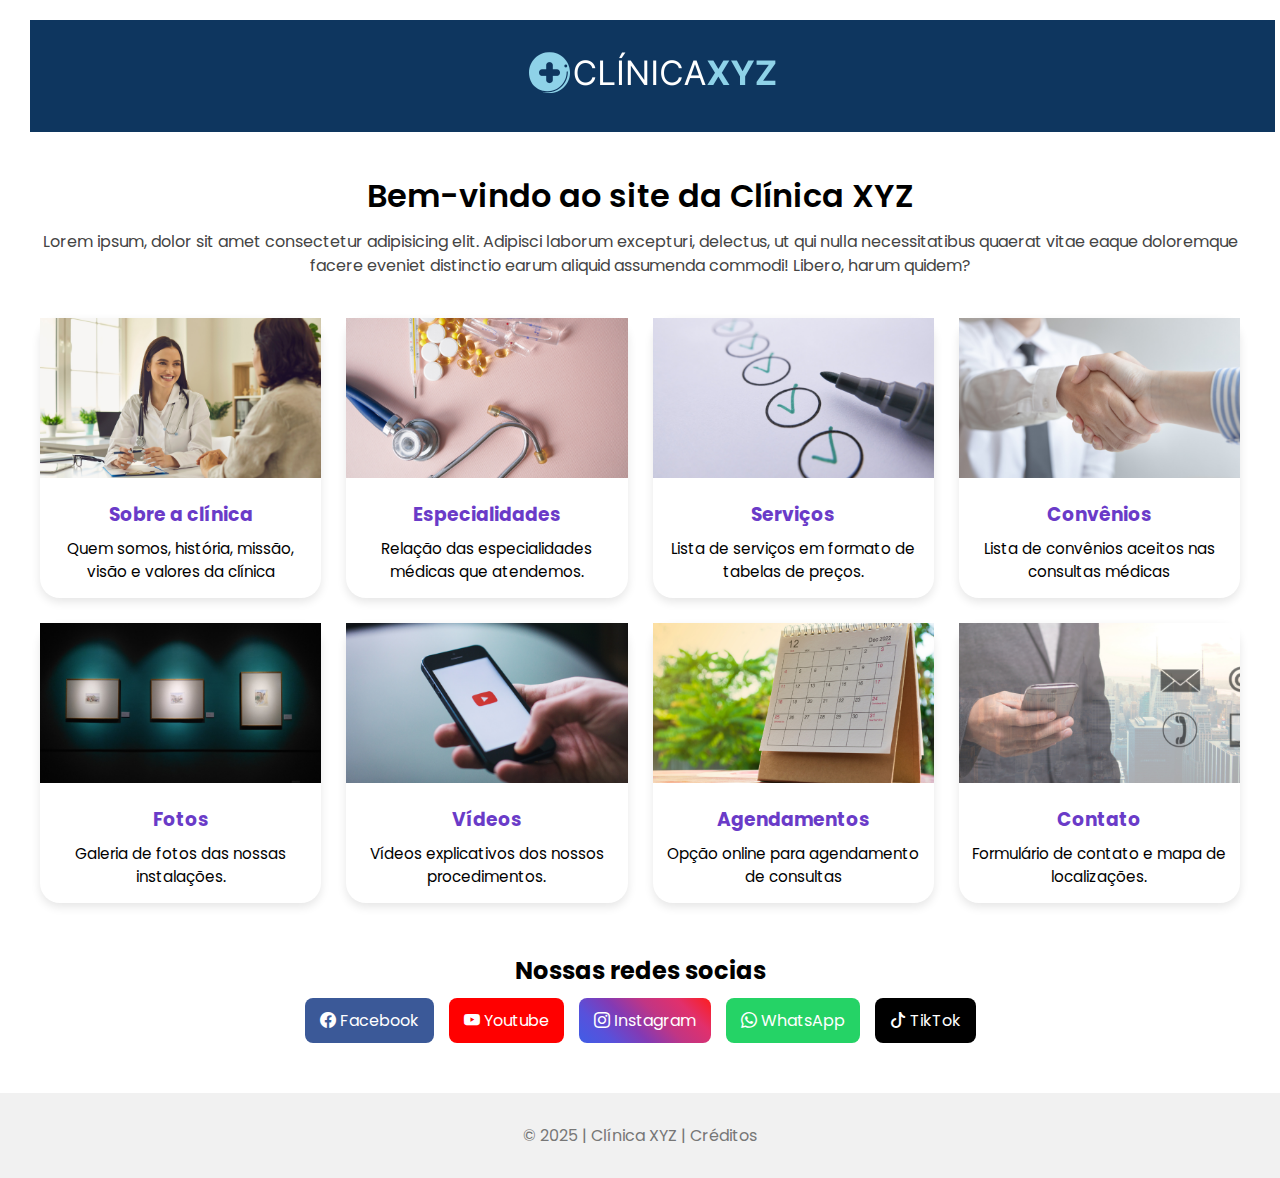
<file: Aulas/index.html>
<!DOCTYPE html>
<html lang="pt-BR">
<head>
    <meta charset="UTF-8">
    <meta name="viewport" content="width=device-width, initial-scale=1.0">
    <title>Clínica XYZ - Atendimento médico em Limeira</title>
    <meta name="description" content="Clínica com atendimento em várias especialidades médicas na cidade de Limeira"> 
    <link rel="stylesheet" href="style.css">
</head>
<body>
    <!-- Esta seção é o cabeçalho -->
     <header>
        <img src="Imagens Clínica XYZ/logo.png" alt="Logo da clínica XYZ">
     </header>
    
     <main>
         <section class="destaque"> 
        <h1>Bem-vindo ao site da Clínica XYZ</h1>
        <p>Lorem ipsum, dolor sit amet consectetur adipisicing elit. Adipisci laborum excepturi, delectus, ut qui nulla necessitatibus quaerat vitae eaque doloremque facere eveniet distinctio earum aliquid assumenda commodi! Libero, harum quidem?</p>
         </section>

         <section class="grid-home">
             
             <a href="Clínica.html">
                 <div class="card">
                     <img src="Imagens Clínica XYZ/clinica.png" alt="Imagem do card da página clínica">
                     <h3>Sobre a clínica</h3>
                     <p>Quem somos, história, missão, visão e valores da clínica</p>
                    </div>                      
                </a>

            <a href="Especialidades.html">
            <div class="card">
                <img src="Imagens Clínica XYZ/especialidades.png" alt="Imagem do card da página especialidades">
                <h3>Especialidades</h3>
                <p>Relação das especialidades médicas que atendemos.</p>
            </div>
               </a>

               <a href="Serviços.html">
            <div class="card">
                <img src="Imagens Clínica XYZ/servicos.png" alt="Imagem do card da página serviços">
                <h3>Serviços</h3>
                <p>Lista de serviços em formato de tabelas de preços.</p>
            </div>
                </a>

                <a href="Convênios.html">
            <div class="card">
                <img src="Imagens Clínica XYZ/convenios.png" alt="Imagem do card da página convênios">
                <h3>Convênios</h3>
                <p>Lista de convênios aceitos nas consultas médicas</p>
            </div>
            </a>

            <a href="fotos.html">
            <div class="card">
                <img src="Imagens Clínica XYZ/fotos.png" alt="Imagem do card da página galeira de fotos">
                <h3>Fotos</h3>
                <p>Galeria de fotos das nossas instalações.</p>
            </div>
            </a>

            <a href="videos.html">
            <div class="card">
                <img src="Imagens Clínica XYZ/videos.png" alt="Imagem do card da página Vídeos">
                <h3>Vídeos</h3>
                <p>Vídeos explicativos dos nossos procedimentos.</p>
            </div>
            </a> 

            <a href="Agendamentos.html">
            <div class="card">
                <img src="Imagens Clínica XYZ/agendamento.png" alt="Imagem do card da página agendamento">
                <h3>Agendamentos</h3>
                <p>Opção online para agendamento de consultas</p>
            </div>
            </a>

            <a href="Contatos.html">
            <div class="card">
                <img src="Imagens Clínica XYZ/contato.png" alt="Imagem do card da página contato">
                <h3>Contato</h3>
                <p>Formulário de contato e mapa de localizações.</p>
            </div>
            </a>

        </section>
        
         <h2>Nossas redes socias</h2>
         <section class="redes-sociais">
            <a href="https://Facebook.com" target="_blank"><i class="bi bi-facebook"></i> Facebook</a>
            <a href="https://Youtube.com" target="_blank"><i class="bi bi-youtube"></i> Youtube</a>
            <a href="https://Instagram.com" target="_blank"><i class="bi bi-instagram"></i> Instagram</a>
            <a href="https://WhatsApp.com" target="_blank"><i class="bi bi-whatsapp"></i> WhatsApp</a>
            <a href="https://TikTok.com" target="_blank"><i class="bi bi-tiktok"></i> TikTok</a>
         </section>
        </main>

        <footer>
        &copy; 2025 | Clínica XYZ | Créditos 
     </footer>
</body>
</html>
</file>
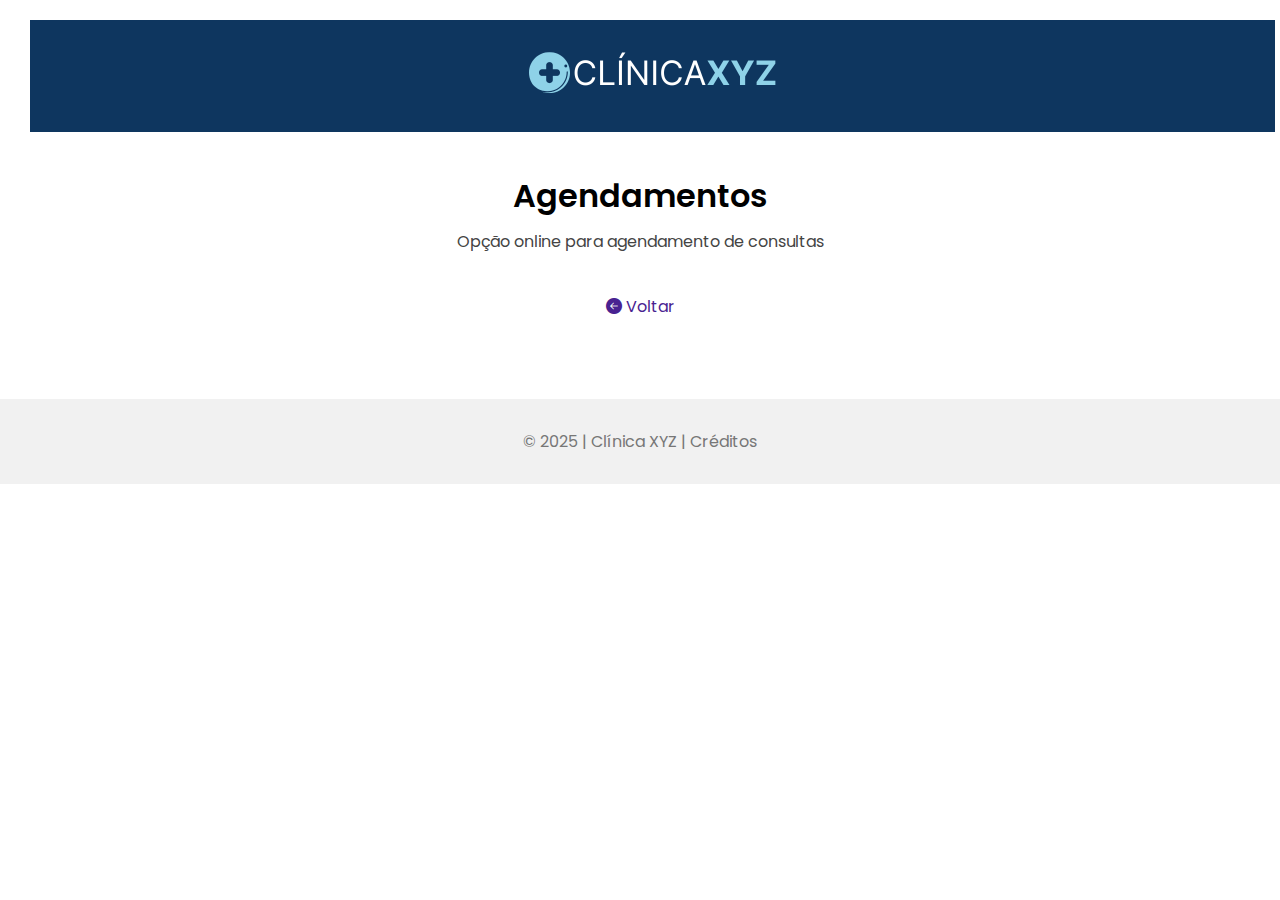
<file: Aulas/Agendamentos.html>
<!DOCTYPE html>
<html lang="pt-BR">
<head>
    <meta charset="UTF-8">
    <meta name="viewport" content="width=device-width, initial-scale=1.0">
    <title>Clínica XYZ - Agendamentos</title>
    <meta name="description" content="Clínica com atendimento em várias especialidades médicas na cidade de Limeira"> 
    <link rel="stylesheet" href="style.css">
</head>
<body>
    <!-- Esta seção é o cabeçalho -->
     <header>
        <img src="Imagens Clínica XYZ/logo.png" alt="Logo da clínica XYZ">
     </header>
    
     <main>
         <section class="destaque"> 
        <h1>Agendamentos</h1>
        <p>Opção online para agendamento de consultas<p>
         </section>

         <section class="voltar">

            
            <a href="index.html"> <i class="bi bi-arrow-left-circle-fill"></i> Voltar</a>
        
    </section>
        </main>

        <footer>
        &copy; 2025 | Clínica XYZ | Créditos 
     </footer>
</body>
</html>
</file>
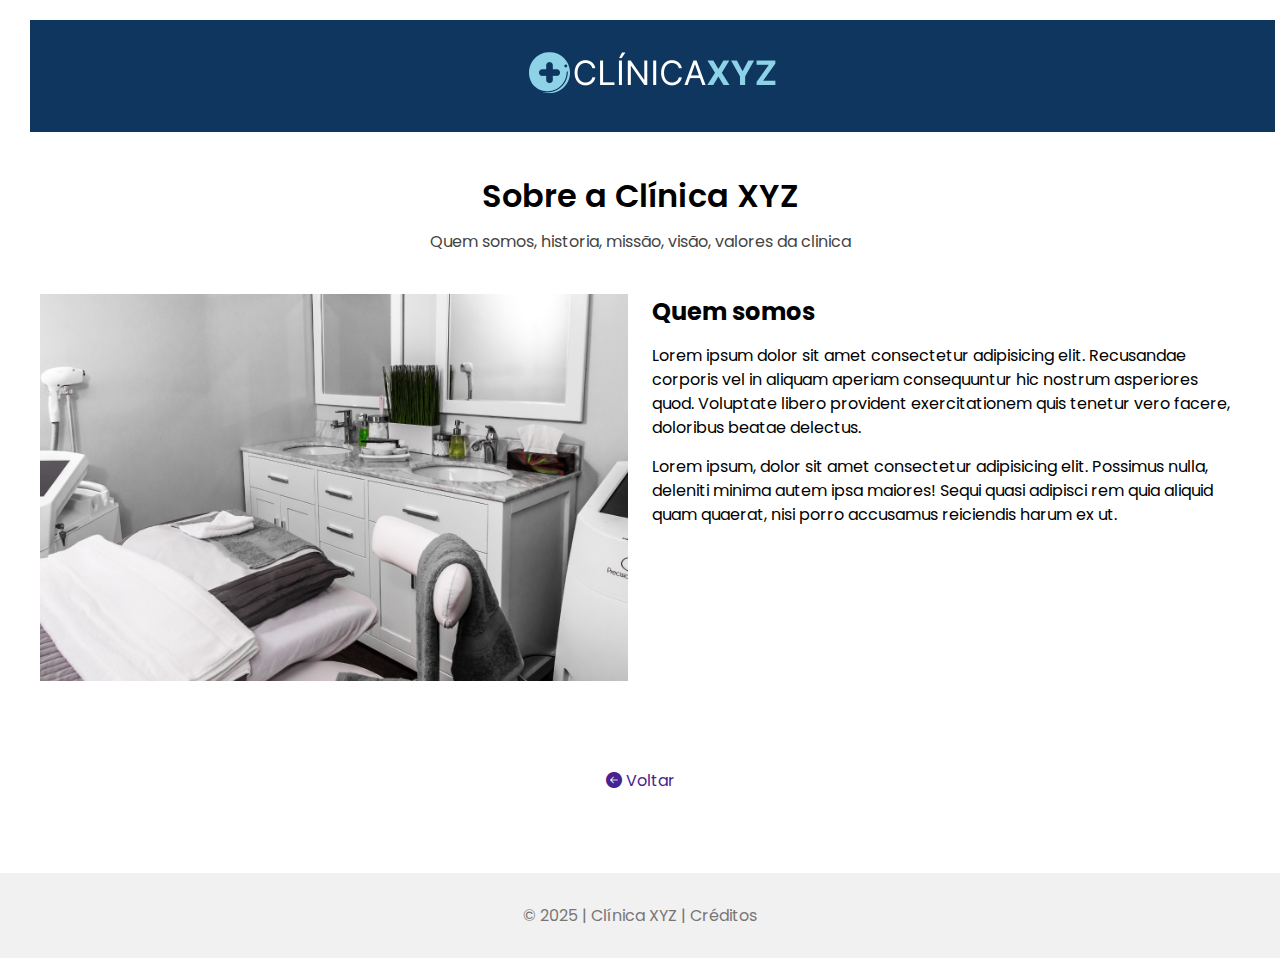
<file: Aulas/Clínica.html>
<!DOCTYPE html>
<html lang="pt-BR">
<head>
    <meta charset="UTF-8">
    <meta name="viewport" content="width=device-width, initial-scale=1.0">
    <title>Sobre a Clínica XYZ - História, Missão, Visão e Valores</title>
    <meta name="description" content="Clínica com atendimento em várias especialidades médicas na cidade de Limeira"> 
    <link rel="stylesheet" href="style.css">
</head>
<body>
    <!-- Esta seção é o cabeçalho -->
    <header>
        <img src="Imagens Clínica XYZ/logo.png"Logo da clínica XYZ">
    </header>
    
    <main>
        <section class="destaque"> 
            <h1>Sobre a Clínica XYZ</h1>
            <p>Quem somos, historia, missão, visão, valores da clinica</p>
        </section>
        
        <section class="grid-clínica">
            <div>
                <img src="Imagens Clínica XYZ/foto-clínica.png" alt="Foto Institucional da Clínica XYZ">
            </div>
            
            <div>
                <h2>Quem somos</h2>
                <p>Lorem ipsum dolor sit amet consectetur adipisicing elit. Recusandae corporis vel in aliquam aperiam consequuntur hic nostrum asperiores quod. Voluptate libero provident exercitationem quis tenetur vero facere, doloribus beatae delectus.</p>
                <p>Lorem ipsum, dolor sit amet consectetur adipisicing elit. Possimus nulla, deleniti minima autem ipsa maiores! Sequi quasi adipisci rem quia aliquid quam quaerat, nisi porro accusamus reiciendis harum ex ut.</p>
            </div>
        </section>
        
        <section
         class="grid-clínica">
        </section>

        <section class="voltar">    
            
            <a href="index.html"> <i class="bi bi-arrow-left-circle-fill"></i> Voltar</a>
        
    </section>


        </main>

        <footer>
        &copy; 2025 | Clínica XYZ | Créditos 
     </footer>
</body>
</html>
</file>
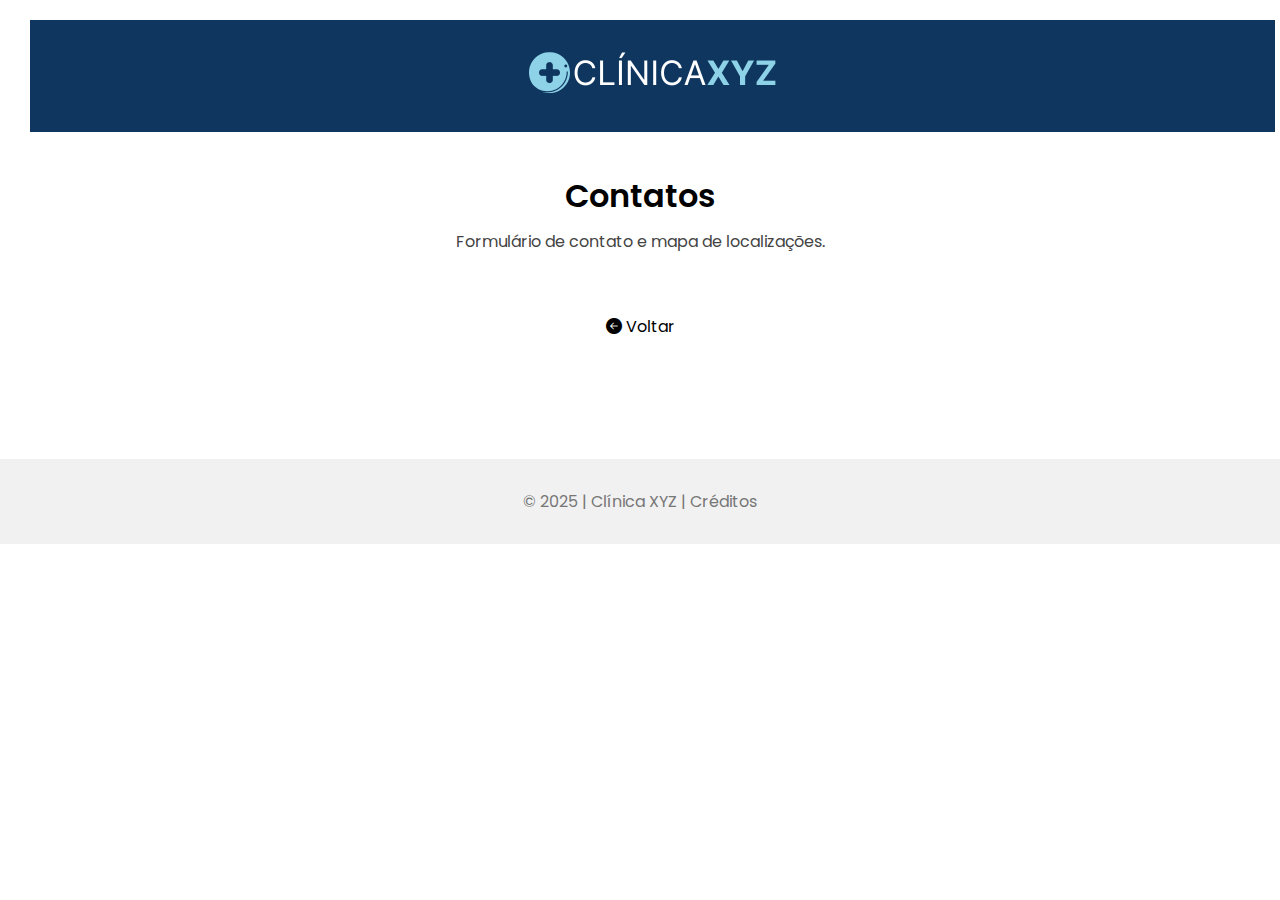
<file: Aulas/Contatos.html>
<!DOCTYPE html>
<html lang="pt-BR">
<head>
    <meta charset="UTF-8">
    <meta name="viewport" content="width=device-width, initial-scale=1.0">
    <title>Clínica XYZ - Contatos</title>
    <meta name="description" content="Clínica com atendimento em várias especialidades médicas na cidade de Limeira"> 
    <link rel="stylesheet" href="style.css">
</head>
<body>
    <!-- Esta seção é o cabeçalho -->
     <header>
        <img src="Imagens Clínica XYZ/logo.png" alt="Logo da clínica XYZ">
     </header>
    
     <main>
         <section class="destaque"> 
        <h1>Contatos</h1>
        <p>Formulário de contato e mapa de localizações.</p>
         </section>
         <section class="grid-home">
            <section class="voltar">

            
                <a href="index.html"> <i class="bi bi-arrow-left-circle-fill"></i> Voltar</a>
            
        </section>
            
        </main>

        <footer>
        &copy; 2025 | Clínica XYZ | Créditos 
     </footer>
</body>
</html>
</file>
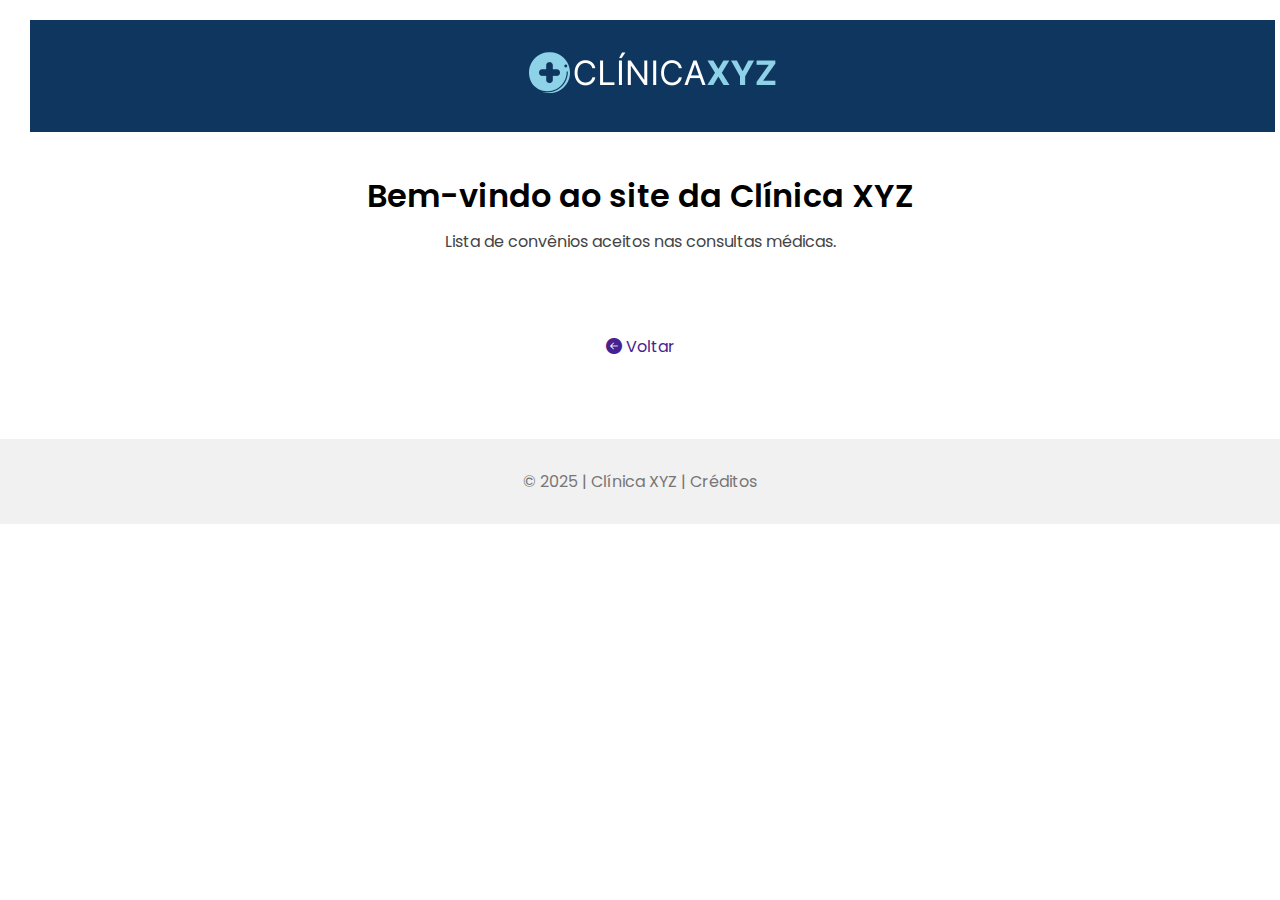
<file: Aulas/Convênios.html>
<!DOCTYPE html>
<html lang="pt-BR">
<head>
    <meta charset="UTF-8">
    <meta name="viewport" content="width=device-width, initial-scale=1.0">
    <title>Clínica XYZ - Atendimento médico em Limeira</title>
    <meta name="description" content="Clínica com atendimento em várias especialidades médicas na cidade de Limeira"> 
    <link rel="stylesheet" href="style.css">
</head>
<body>
    <!-- Esta seção é o cabeçalho -->
     <header>
        <img src="Imagens Clínica XYZ/logo.png" alt="Logo da clínica XYZ">
     </header>
    
     <main>
         <section class="destaque"> 
        <h1>Bem-vindo ao site da Clínica XYZ</h1>
        <p>Lista de convênios aceitos nas consultas médicas.</p>
         </section>
         <section class="grid-home">

         </section>
             
            <section class="voltar">

            
                <a href="index.html"> <i class="bi bi-arrow-left-circle-fill"></i> Voltar</a>
            
        </section>
        </main>

        <footer>
        &copy; 2025 | Clínica XYZ | Créditos 
     </footer>
</body>
</html>
</file>
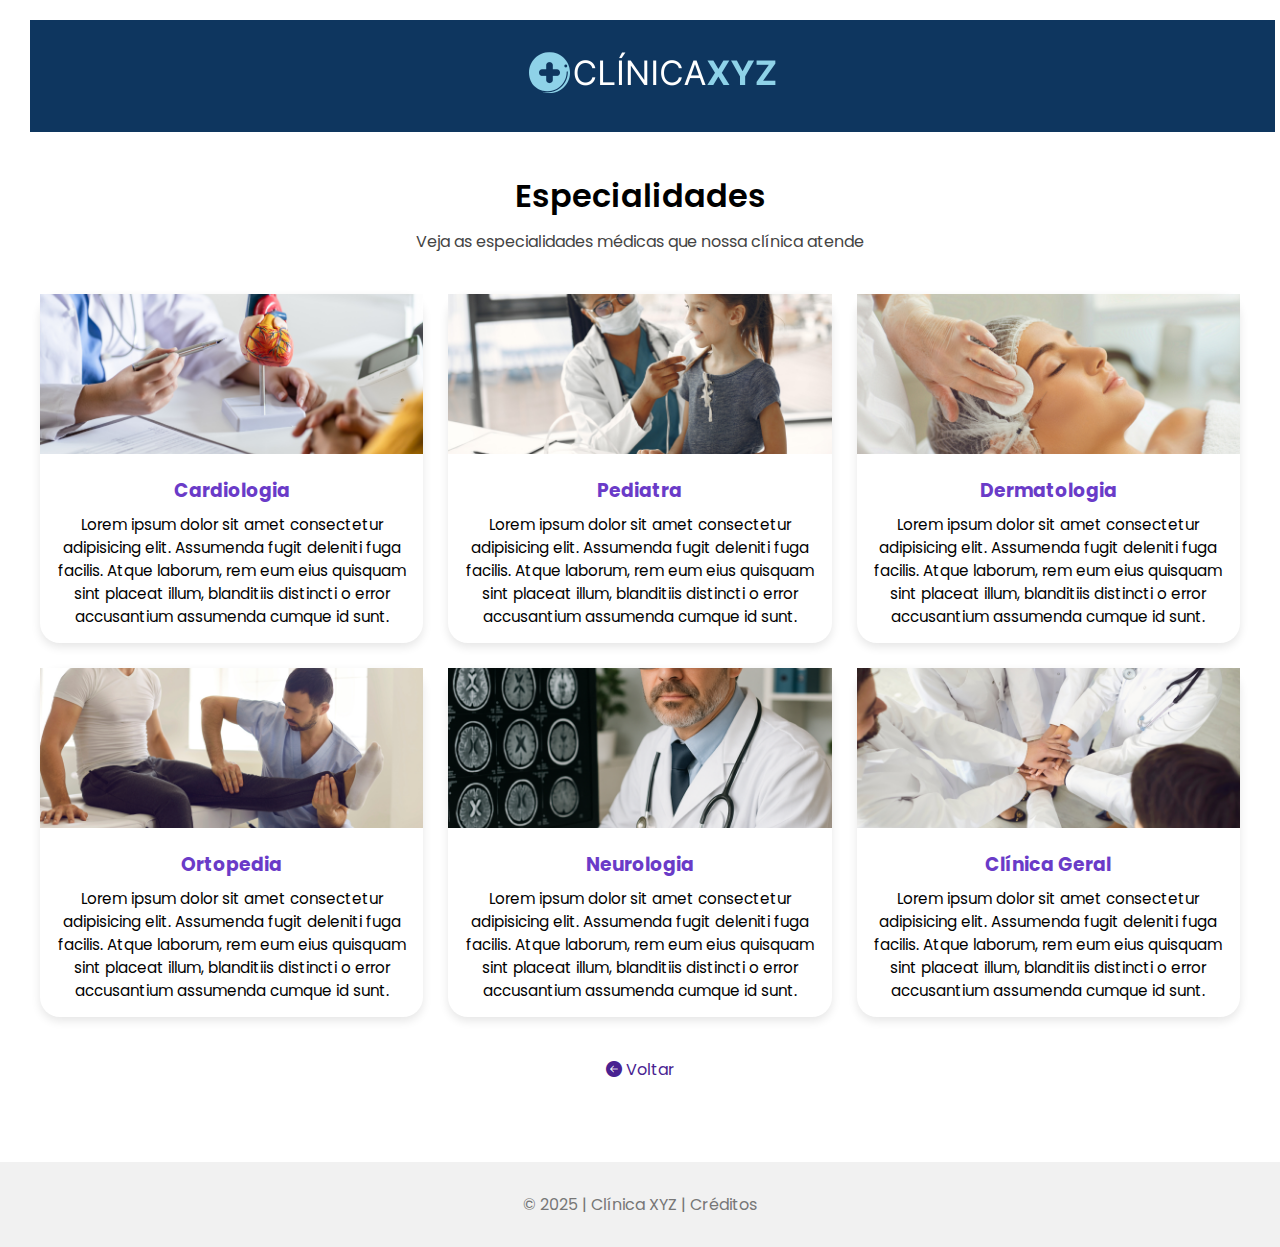
<file: Aulas/Especialidades.html>
<!DOCTYPE html>
<html lang="pt-BR">
<head>
    <meta charset="UTF-8">
    <meta name="viewport" content="width=device-width, initial-scale=1.0">
    <title>Clínica XYZ - Especialidades Médicas</title>
    <meta name="description" content="Clínica com atendimento em várias especialidades médicas na cidade de Limeira"> 
    <link rel="stylesheet" href="style.css">
</head>
<body>
    <!-- Esta seção é o cabeçalho -->
     <header>
        <img src="Imagens Clínica XYZ/logo.png" alt="Logo da clínica XYZ">
     </header>
    
     <main>
         <section class="destaque"> 
        <h1>Especialidades</h1>
        <p>Veja as especialidades médicas que nossa clínica atende</p>
         </section>
       
        <section class="grid-Especialidades">
            
         
            <a>
                <div class="card">    
                    <img src="Imagens(especialidades)/Cardiologia.png" alt="Imagem do card cardiologia">
                    <h3>Cardiologia</h3>
                    <p>Lorem ipsum dolor sit amet consectetur adipisicing elit. Assumenda fugit deleniti fuga facilis. Atque laborum, rem eum eius quisquam sint placeat illum, blanditiis distincti    o error accusantium assumenda cumque id sunt.</p>
                    
                </div>
            </a>
            
            <a href="">
                <div class="card">
                    <img src="Imagens(especialidades)/Pediatra.png" alt="Imagem do card da página pediatra">
                    <h3>Pediatra</h3>
                    <p>Lorem ipsum dolor sit amet consectetur adipisicing elit. Assumenda fugit deleniti fuga facilis. Atque laborum, rem eum eius quisquam sint placeat illum, blanditiis distincti    o error accusantium assumenda cumque id sunt.<p>
                    </div>
                </a>
                
                <a href="">
                    <div class="card">
               <img src="Imagens(especialidades)/Dermatologia.png" alt="Imagem do card da página dermatologia">
               <h3>Dermatologia</h3>
               <p>Lorem ipsum dolor sit amet consectetur adipisicing elit. Assumenda fugit deleniti fuga facilis. Atque laborum, rem eum eius quisquam sint placeat illum, blanditiis distincti    o error accusantium assumenda cumque id sunt.</p>
            </div>
        </a>
        
        <a href="">
            <div class="card">
               <img src="Imagens(especialidades)/Ortopedia.png" alt="Imagem do card da página ortopedia">
               <h3>Ortopedia</h3>
               <p>Lorem ipsum dolor sit amet consectetur adipisicing elit. Assumenda fugit deleniti fuga facilis. Atque laborum, rem eum eius quisquam sint placeat illum, blanditiis distincti    o error accusantium assumenda cumque id sunt.</p>
            </div>
        </a>
        
        <a href="">
            <div class="card">
                <img src="Imagens(especialidades)/Neurologista.png" alt="Imagem do card da página neurologia">
                <h3>Neurologia</h3>
                <p>Lorem ipsum dolor sit amet consectetur adipisicing elit. Assumenda fugit deleniti fuga facilis. Atque laborum, rem eum eius quisquam sint placeat illum, blanditiis distincti    o error accusantium assumenda cumque id sunt.</p>
            </div>
           </a>
           
           <a href="">
               <div class="card">
                   <img src="Imagens(especialidades)/Clínica Geral.png" alt="Imagem do card da página Clínica Geral">
                   <h3>Clínica Geral</h3>
                   <p>Lorem ipsum dolor sit amet consectetur adipisicing elit. Assumenda fugit deleniti fuga facilis. Atque laborum, rem eum eius quisquam sint placeat illum, blanditiis distincti    o error accusantium assumenda cumque id sunt.</p>
                </div>
            </a> 
        </section>
            
            
            
            
            
            
        </section>
        <section class="voltar">

            
                <a href="index.html"> <i class="bi bi-arrow-left-circle-fill"></i> Voltar</a>
            
        </section>  
         
        </main>





        <footer>
        &copy; 2025 | Clínica XYZ | Créditos 
     </footer>
</body>
</html>
</file>
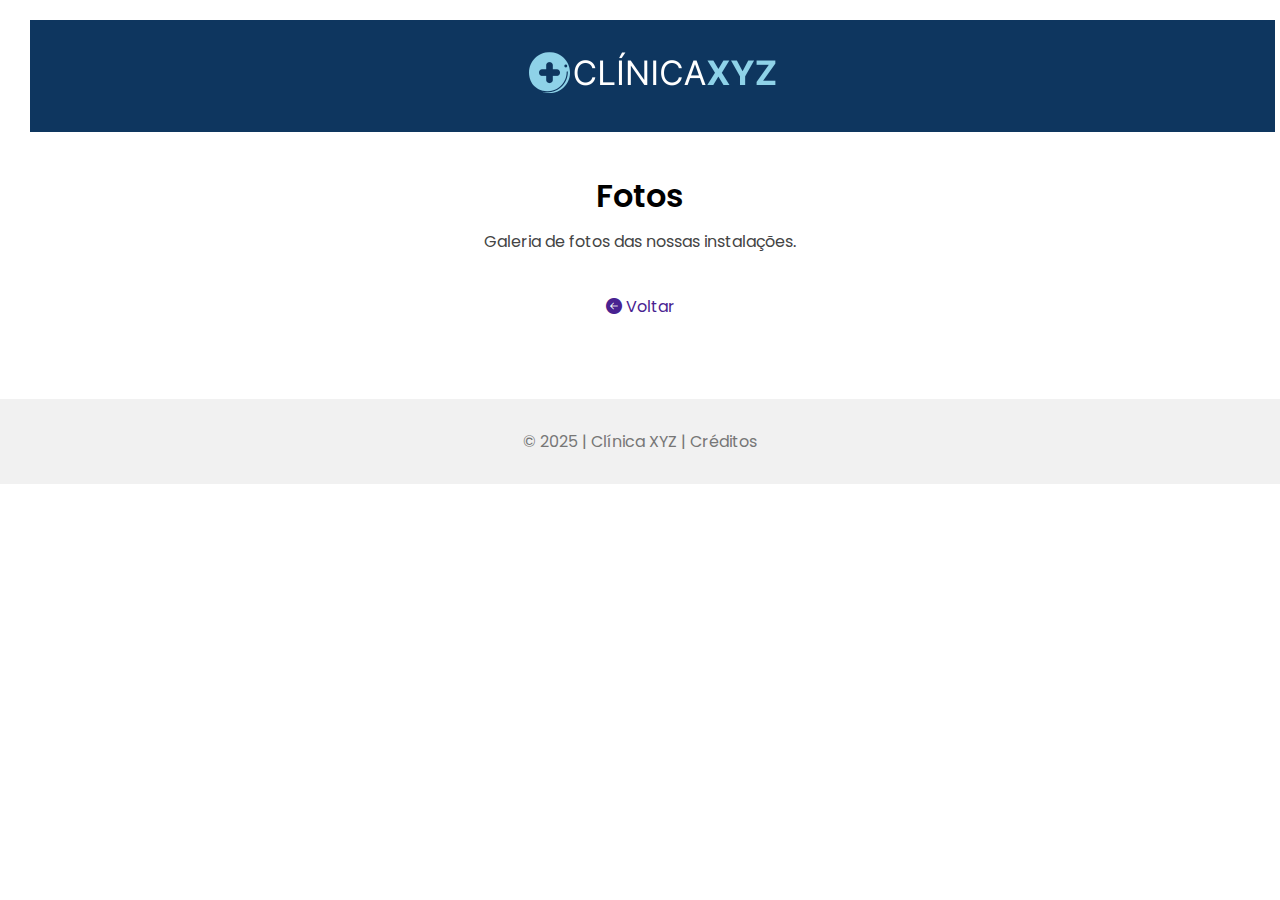
<file: Aulas/Fotos.html>
<!DOCTYPE html>
<html lang="pt-BR">
<head>
    <meta charset="UTF-8">
    <meta name="viewport" content="width=device-width, initial-scale=1.0">
    <title>Clínica XYZ - Fotos</title>
    <meta name="description" content="Clínica com atendimento em várias especialidades médicas na cidade de Limeira"> 
    <link rel="stylesheet" href="style.css">
</head>
<body>
    <!-- Esta seção é o cabeçalho -->
     <header>
        <img src="Imagens Clínica XYZ/logo.png" alt="Logo da clínica XYZ">
     </header>
    
     <main>
         <section class="destaque"> 
        <h1>Fotos</h1>
        <p>Galeria de fotos das nossas instalações.</p>
         </section>
         
         <section class="voltar">

            
            <a href="index.html"> <i class="bi bi-arrow-left-circle-fill"></i> Voltar</a>
        
    </section>
        </main>

        <footer>
        &copy; 2025 | Clínica XYZ | Créditos 
     </footer>
</body>
</html>
</file>
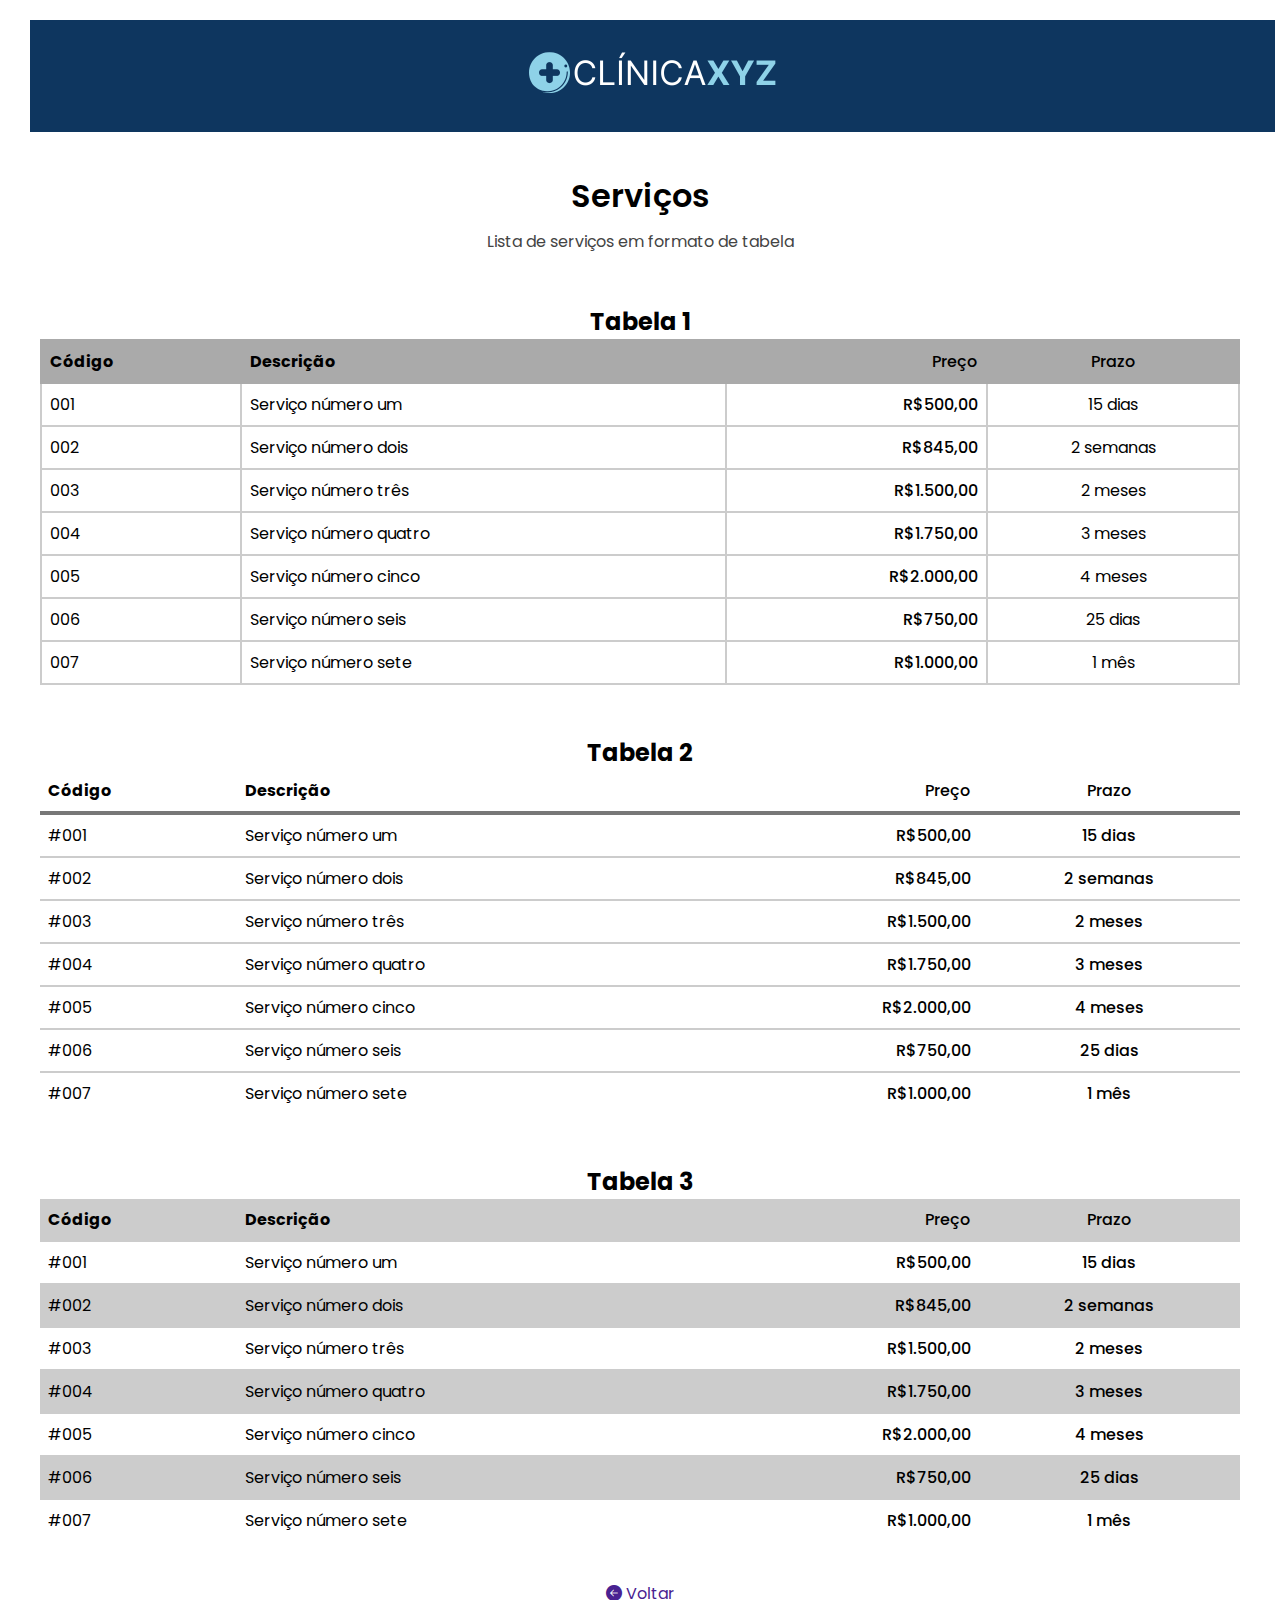
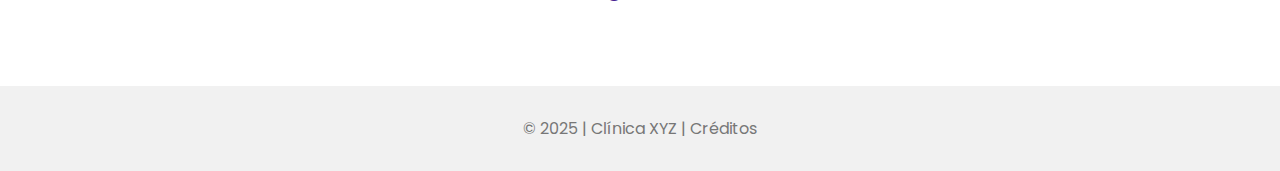
<file: Aulas/Serviços.html>
<!DOCTYPE html>
<html lang="pt-BR">
<head>
    <meta charset="UTF-8">
    <meta name="viewport" content="width=device-width, initial-scale=1.0">
    <title>Clínica XYZ - Serviços</title>
    <meta name="description" content="Clínica com atendimento em várias especialidades médicas na cidade de Limeira"> 
    <link rel="stylesheet" href="style.css">
</head>
<body>
    <!-- Esta seção é o cabeçalho -->
     <header>
        <img src="Imagens Clínica XYZ/logo.png" alt="Logo da clínica XYZ">
     </header>
    
     <main>
         <section class="destaque"> 
        <h1>Serviços</h1>
        <p>Lista de serviços em formato de tabela</p>
         </section>  
         
         <section class="serviços">
            <h2>Tabela 1</h2> 
            <table class="tabela1">
                <thead>
                    <tr>                        <!--Cria uma linha-->
                        <th>Código </th>        <!-- Cria uma coluna-->
                        <th>Descrição</th>
                        <th>Preço</th>
                        <th>Prazo</th>
                    </tr>
                </thead>
                <tbody>
                    <tr>
                        <td>001</td>
                        <td>Serviço número um</td>
                        <td>R$500,00</td>
                        <td>15 dias</td>
                    </tr>
                    <tr>
                        <td>002</td>
                        <td>Serviço número dois</td>
                        <td>R$845,00</td>
                        <td>2 semanas</td>
                    </tr>
                    <tr>
                        <td>003</td>
                        <td>Serviço número três</td>
                        <td>R$1.500,00</td>
                        <td>2 meses</td>
                    </tr>
                    <tr>
                        <td>004</td>
                        <td>Serviço número quatro</td>
                        <td>R$1.750,00</td>
                        <td>3 meses</td>
                    </tr>
                    <tr>
                        <td>005</td>
                        <td>Serviço número cinco</td>
                        <td>R$2.000,00</td>
                        <td>4 meses</td>
                    </tr>
                    <tr>
                        <td>006</td>
                        <td>Serviço número seis</td>
                        <td>R$750,00</td>
                        <td>25 dias</td>
                    </tr>
                    <tr>
                        <td>007</td>
                        <td>Serviço número sete</td>
                        <td>R$1.000,00</td>
                        <td>1 mês</td>
                    </tr>

                </tbody>
            </table>
            <h2>Tabela 2</h2>
            <table class="tabela2">
                <thead>
                    <tr>                        <!--Cria uma linha-->
                        <th>Código </th>        <!-- Cria uma coluna-->
                        <th>Descrição</th>
                        <th>Preço</th>
                        <th>Prazo</th>
                    </tr>
                </thead>
                <tbody>
                    <tr>
                        <td>#001</td>
                        <td>Serviço número um</td>
                        <td>R$500,00</td>
                        <td>15 dias</td>
                    </tr>
                    <tr>
                        <td>#002</td>
                        <td>Serviço número dois</td>
                        <td>R$845,00</td>
                        <td>2 semanas</td>
                    </tr>
                    <tr>
                        <td>#003</td>
                        <td>Serviço número três</td>
                        <td>R$1.500,00</td>
                        <td>2 meses</td>
                    </tr>
                    <tr>
                        <td>#004</td>
                        <td>Serviço número quatro</td>
                        <td>R$1.750,00</td>
                        <td>3 meses</td>
                    </tr>
                    <tr>
                        <td>#005</td>
                        <td>Serviço número cinco</td>
                        <td>R$2.000,00</td>
                        <td>4 meses</td>
                    </tr>
                    <tr>
                        <td>#006</td>
                        <td>Serviço número seis</td>
                        <td>R$750,00</td>
                        <td>25 dias</td>
                    </tr>
                    <tr>
                        <td>#007</td>
                        <td>Serviço número sete</td>
                        <td>R$1.000,00</td>
                        <td>1 mês</td>
                    </tr>

                </tbody>
            </table>
            <h2>Tabela 3</h2>
            <table class="tabela3">
                <thead>
                    <tr>                        <!--Cria uma linha-->
                        <th>Código </th>        <!-- Cria uma coluna-->
                        <th>Descrição</th>
                        <th>Preço</th>
                        <th>Prazo</th>
                    </tr>
                </thead>
                <tbody>
                    <tr>
                        <td>#001</td>
                        <td>Serviço número um</td>
                        <td>R$500,00</td>
                        <td>15 dias</td>
                    </tr>
                    <tr>
                        <td>#002</td>
                        <td>Serviço número dois</td>
                        <td>R$845,00</td>
                        <td>2 semanas</td>
                    </tr>
                    <tr>
                        <td>#003</td>
                        <td>Serviço número três</td>
                        <td>R$1.500,00</td>
                        <td>2 meses</td>
                    </tr>
                    <tr>
                        <td>#004</td>
                        <td>Serviço número quatro</td>
                        <td>R$1.750,00</td>
                        <td>3 meses</td>
                    </tr>
                    <tr>
                        <td>#005</td>
                        <td>Serviço número cinco</td>
                        <td>R$2.000,00</td>
                        <td>4 meses</td>
                    </tr>
                    <tr>
                        <td>#006</td>
                        <td>Serviço número seis</td>
                        <td>R$750,00</td>
                        <td>25 dias</td>
                    </tr>
                    <tr>
                        <td>#007</td>
                        <td>Serviço número sete</td>
                        <td>R$1.000,00</td>
                        <td>1 mês</td>
                    </tr>

                </tbody>
            </table>

         </section>
         <section class="voltar">
            
            <a href="index.html"> <i class="bi bi-arrow-left-circle-fill"></i> Voltar</a>
        
    </section>
    
        </main>

        <footer>
        &copy; 2025 | Clínica XYZ | Créditos 
     </footer>
</body>
</html>
</file>
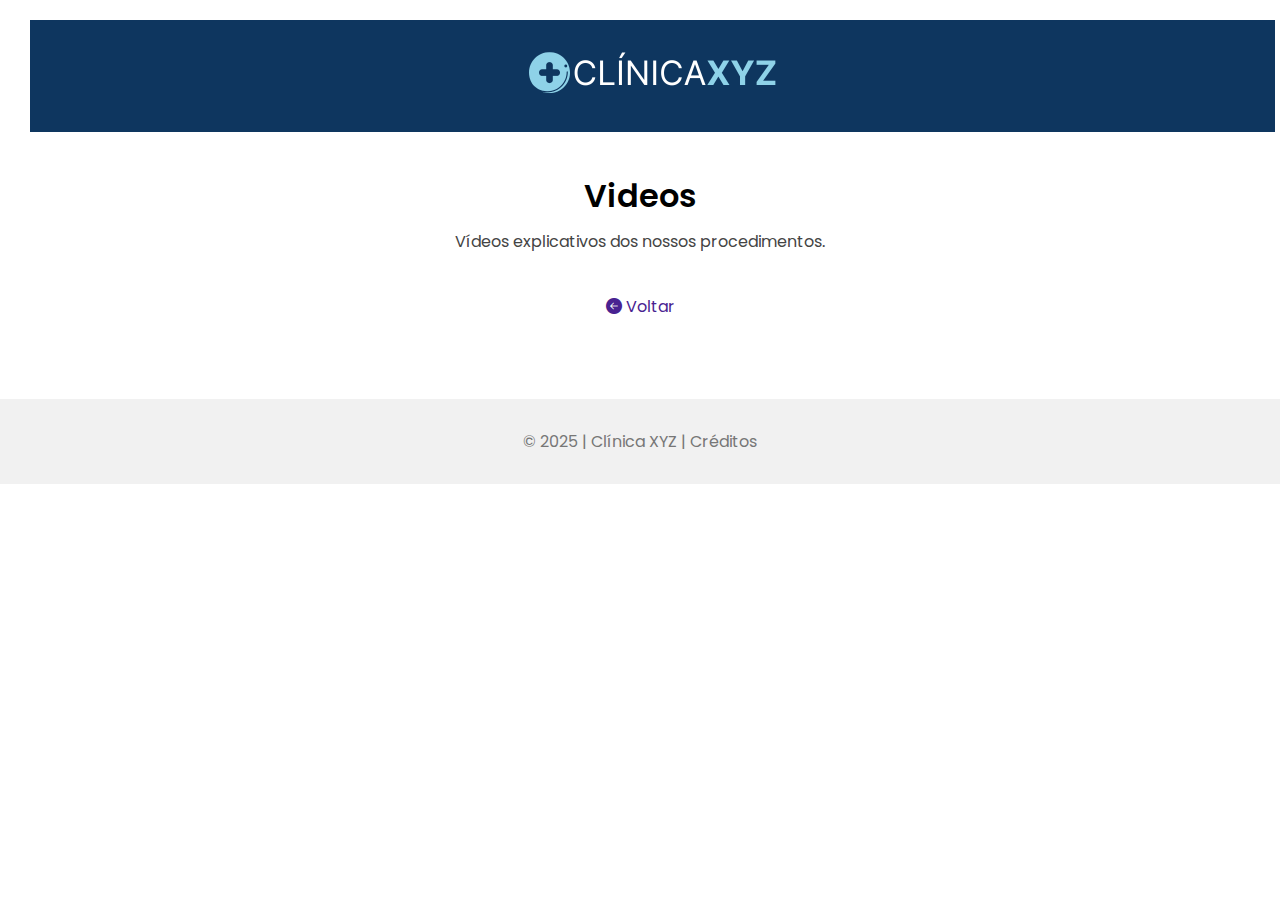
<file: Aulas/Videos.html>
<!DOCTYPE html>
<html lang="pt-BR">
<head>
    <meta charset="UTF-8">
    <meta name="viewport" content="width=device-width, initial-scale=1.0">
    <title>Clínica XYZ - Atendimento médico em Limeira</title>
    <meta name="description" content="Clínica com atendimento em várias especialidades médicas na cidade de Limeira"> 
    <link rel="stylesheet" href="style.css">
</head>
<body>
    <!-- Esta seção é o cabeçalho -->
     <header>
        <img src="Imagens Clínica XYZ/logo.png" alt="Logo da clínica XYZ">
     </header>
    
     <main>
         <section class="destaque"> 
        <h1>Videos</h1>
        <p>Vídeos explicativos dos nossos procedimentos.<p>
         </section>
        
         <section class="voltar">

            
            <a href="index.html"> <i class="bi bi-arrow-left-circle-fill"></i> Voltar</a>
        
    </section>
        </main>

        <footer>
        &copy; 2025 | Clínica XYZ | Créditos 
     </footer>
</body>
</html>
</file>
<file: Aulas/style.css>
@import url("https://cdn.jsdelivr.net/npm/bootstrap-icons@1.13.1/font/bootstrap-icons.min.css");
@import url('https://fonts.googleapis.com/css2?family=Poppins:ital,wght@0,100;0,200;0,300;0,400;0,500;0,600;0,700;0,800;0,900;1,100;1,200;1,300;1,400;1,500;1,600;1,700;1,800;1,900&display=swap');

 /*é um seletor de formatação universal e aplica-se a todas a tags */
*{
     margin: 0;    /* margem externa */
     padding: 0;   /*margem interna */
}
    /* Regra */
   body{
        /* Propiedade: valor */
        font-family: Arial, Helvetica, sans-serif;
        color: black;   
        font-family: 'Poppins';  
   }

   header{
     background-color: #0e365f;  /*Cor de fundo*/
     text-align: center;           /*centraliza um texto*/
     margin: 20px 5px 0px 30px;    /*top right bottom left*/
     padding: 20px 0px 20px 0px;   /*top right bottom left*/
}
   
footer{
     background-color: #f1f1f1;
     padding: 30px;
     text-align: center;
     color: #777; 
}

/*Formatação genérica para os links */
a{
     text-decoration: none;             /*retirar o sublinhado dos links*/
     color: #492291               /*alterar a cor dos links*/
}
a:hover{
     text-decoration: underline;        /*volta o sublinhado quando passar o mouse em cima*/
}

/*formatação da home*/

main{
     width: 1200px;              /*fixa largura*/
     margin: 0 auto 0 auto;      /*Centralizar o container (elemento de bloco)*/    
     padding: 40px 0px 40px 0px;
}

section{
     margin-bottom: 40px;
}

h2{
     text-align: center;
     margin-top: 50px;
}
/*o ponto(.) indica que "destaque" é uma classe não uma tag */
.destaque{
     text-align: center;
     p{                       /*CSS nesting (alinhamento CSS)*/
        color: #444;        /*cor da letra*/
        font-size: 16px;      /*tamanho da letra*/
        line-height: 150%;    /*altura da linha ou espaçamento entre linhas*/ 
     }
}
h1{ 
          font-size: 2rem;    
          margin-bottom: 10px;
          font-weight: 600;        /* carga com valores de 100 a 900 se a font permitir*/
          /*font-style: italic;    fonte itálico*/
}

.grid-home{
     display: flex;            /*flexbox*/
     flex-wrap: wrap;          /*permitir a quebra de linha dos elementos*/
     gap: 25px;                /*espaçamento entre os elementos*/ 
     *{
          flex-basis: 250px;   /*tamanho inicial para o elemtento filho*/
          flex-grow: 1;        /*permitir aumentar o tamanho */
          flex-shrink: 1;      /*permitir reduzir o tamanho*/
     }
     a{
          text-decoration: none;   /*tirar o sublinhado*/
          color: #000    ;
     }
}
.card{
     /*aplicar sombra*/
     /*0:deslocamento horizontal, 3px vertical,10px:desfoque, rgba:cor*/
     box-shadow: 0 4px 10px rgba(0,0,0, 0.1);
     padding-bottom: 15px;         /*margem interna*/
     border-radius: 20px;          /*Catos arredondados*/
     text-align: center;
     img{
          width: 100%;             /*fixa  a largura proporcional*/
          object-fit: cover;       /* imagem se ajusta ao conteiner com proporção original*/ 
          height: 160px;           /*altura original  da imagem*/
     }
     h3{
          color: #6a3bc8;                                                                                                                                                                                                                                                                                                                                                                                                                                                                                                                                                                                                                                                                                                                                                                                                                                                                                       
          margin: 15px 0 8px 0;
     }
     p{
          padding: 0px 10px;
          font-size: 0.95rem;
     }

}
/*Formatar o comportamento do card*/
.card:hover {
     transform: translateY(-5px);       /*modifica a aparência visual do elemento*/
}

.redes-sociais{
     display: flex;
     justify-content: center;
     gap: 15px;
     margin: 10px;
     a{
          background-color: #ccc;
          padding: 10px 15px;           /*10px top e bottom,15px left e right*/
          text-decoration: none;        /*tira o sublinhado do link*/
          color: #fff;
          border-radius: 8px;           /*arredondar os cantos*/
     }
     a:hover{
          transform: translateY(-2px);
     }
     /*o nth-child seleciona elementos filhos de uma tag usada em grupo*/
     a:nth-child(1){
          background-color: #3b5998;  /*cor para o Facebook*/
     }
     a:nth-child(2){
          background-color: #ff0000;  /*cor para o Youtube*/                                                                                          
     }
     a:nth-child(3){
          background: linear-gradient(45deg, #405de6, #5851db, #833ab4, #c13584, #e1306c, #fd1d1d);  /*cor para o Instagram,é uma mistura de cores*/
     }
     a:nth-child(4){
          background-color: #25d366;  /*cor para o WhatsApp*/
     }
     a:nth-child(5){
          background-color: #000;     /*cor para o TikTok*/
     }

     }
     /*link voltar do rodapé das páginas*/
     .voltar{
          text-align: center;
          margin-top: 20px;
     }


     /*formatação do grid de clínica*/
     .grid-clínica{
          display: flex;                          /*opção por layout em grid (grade). O padrão para o display block */
          justify-content: space-between;         /*alinha pelas margens externas(direita e esquerda)*/
          gap: 1.5rem;
          div{
               flex-grow: 1;                      /*permite expandir a largura*/
               flex-shrink: 1;                    /*permiti reduzir a largura*/
               flex-basis: 300px;                 /*tamanho inicial*/
          }
          img{
               width: 100%;                       /*imagem responsiva*/
          }
          h2{
               text-align: start;                 /*alinha à esquerda*/
               margin-bottom: 15px;
               margin-top: 0px;
          }
          p{
               line-height: 150%;                 /*altura da linha ou espaçamento entre linhas*/
               margin-bottom: 15px;               /*margem superior*/
               
          }
          ul,ol{
               padding-left: 20px;
               list-style: square;
               li{
                    line-height: 170%;
               }
          }
        
     }

     .grid-Especialidades{
     display: flex;            
     flex-wrap: wrap;          
     gap: 25px;             
     *{
          flex-basis:350px;   
          flex-grow: 1;        
          flex-shrink: 1;      
     }
     a{
          text-decoration: none;   /*tirar o sublinhado*/
          color: #000    ;
     }
     
     }

     /*Formatação das tabelas*/

     table{
          width: 100%;
          border-collapse: collapse;         /*junta as bordas em uma*/
     }
     th{
          text-align: start;                 /*alinhamento a esquerda*/
     }
     .tabela1 th{
          background-color: #aaa;
          border: 2px solid #aaa;
          padding: 8px;
     }
     .tabela1 td{
          border: 2px solid #ccc;
          padding: 8px;
     }

.tabela1 td:nth-child(3),
.tabela1 th:nth-child(3){      /*pseudo seletor */
     text-align:end;
     font-weight: 500;
}
     
.tabela1 td:nth-child(4),
.tabela1 th:nth-child(4){      /*pseudo seletor */
     text-align:center;
}
.tabela1 tr:nth-child(even){       /*even=par, odd=ímpar*/
     /* escolhe a cor por exemplo:color: green;*/
 }

.tabela2 th{                                                                                                                                     
     border-collapse: 2px solid #aaa;
     padding: 8px;
     
}
.tabela2 td{
     border-top: 2px solid #ccc;
     padding: 8px;
}
.tabela2 th{
     border-bottom: 4px solid #777;
     padding: 8px;
}
.tabela2 td:nth-child(3),
.tabela2 th:nth-child(3){      
     text-align:end;
     font-weight: 500;
}

.tabela2 td:nth-child(4),
th:nth-child(4){         
     text-align:center;
     font-weight: 500;
}
.tabela3 th{                                                                                                                                     
     border-collapse: 2px solid #aaa;
     padding: 8px;
}
.tabela3 td{
     border-top: 2px solid #ccc;
     padding: 8px;
}
.tabela3 td:nth-child(3),
.tabela3 td:nth-child(3){      
     text-align:end;
     font-weight: 500;
}
.tabela3 td:nth-child(4),
.tabela3 th:nth-child(4){      
     text-align:center;
     font-weight: 500;
}
.tabela3 tr:nth-child(even){       /*even=par, odd=ímpar*/
     background-color: #ccc;
}
.tabela3 th{
     background-color: #ccc;
}
.tabela3 th:nth-child(3){      /*pseudo seletor */
     text-align:end;
     font-weight: 500;
}
</file>
